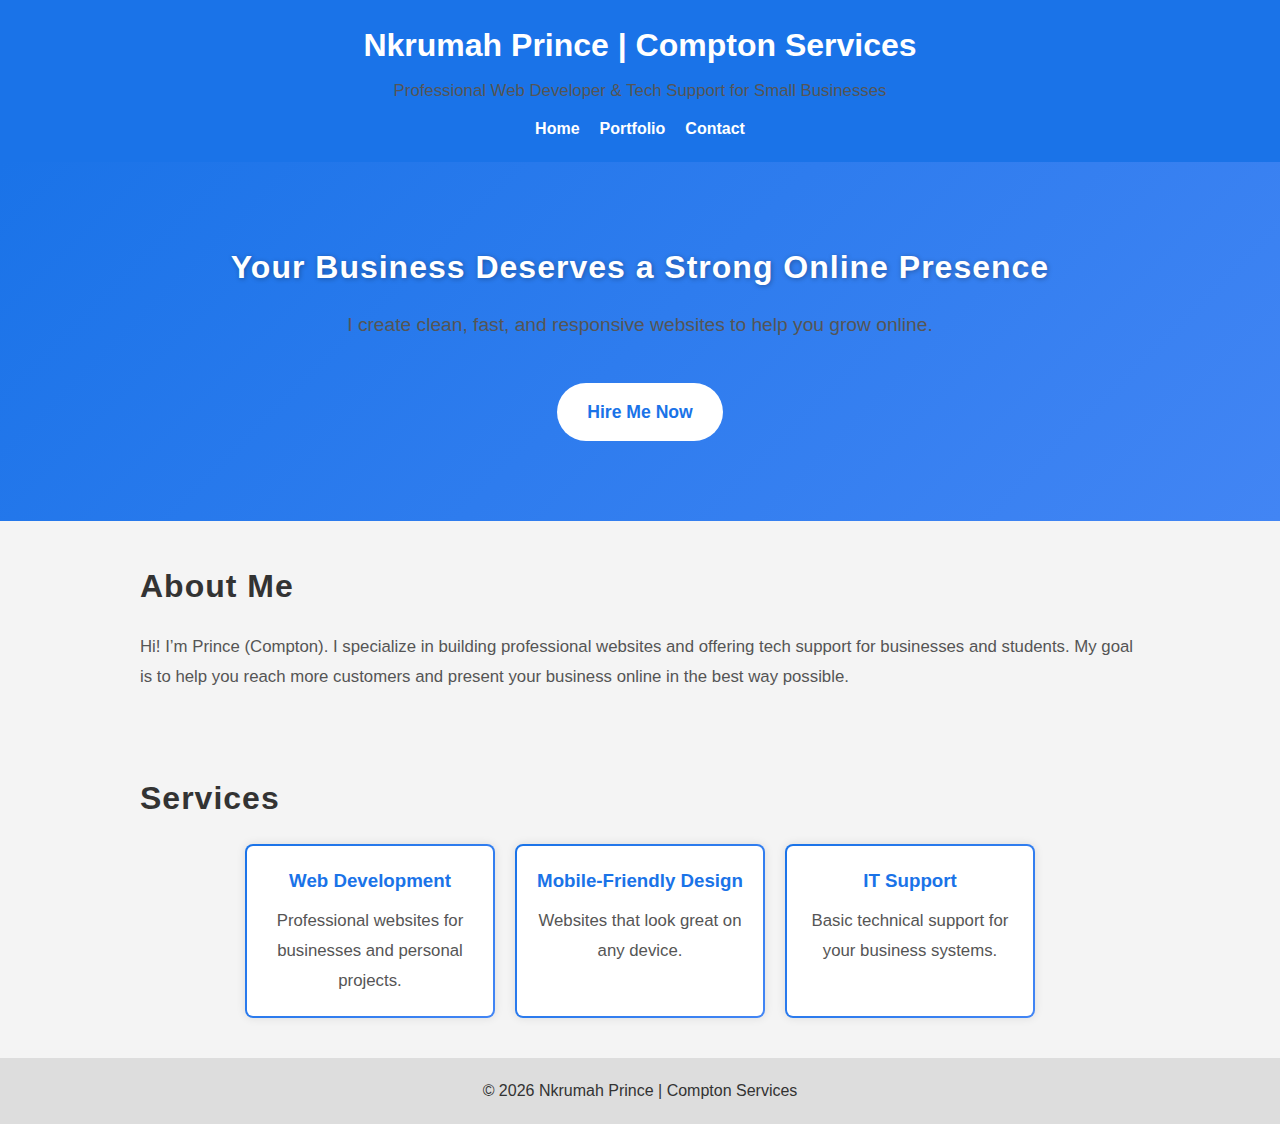
<file: index.html>
<!DOCTYPE html>
<html lang="en">
<head>
  <meta charset="UTF-8">
  <meta name="viewport" content="width=device-width, initial-scale=1.0">
  <title>Compton Services | Home</title>
  <link rel="stylesheet" href="css/style.css">
</head>
<body>

  <!-- Header -->
  <header>
    <div class="container">
      <h1>Nkrumah Prince | Compton Services</h1>
      <p>Professional Web Developer & Tech Support for Small Businesses</p>
      <nav>
        <ul>
          <li><a href="index.html">Home</a></li>
          <li><a href="portfolio.html">Portfolio</a></li>
          <li><a href="contact.html">Contact</a></li>
        </ul>
      </nav>
    </div>
  </header>

  <!-- Hero Section -->
  <section class="hero">
    <div class="container">
      <h2>Your Business Deserves a Strong Online Presence</h2>
      <p>I create clean, fast, and responsive websites to help you grow online.</p>
      <a href="contact.html" class="btn">Hire Me Now</a>
    </div>
  </section>

  <!-- About Section -->
  <section class="about">
    <div class="container">
      <h2>About Me</h2>
      <p>Hi! I’m Prince (Compton). I specialize in building professional websites and offering tech support for businesses and students. My goal is to help you reach more customers and present your business online in the best way possible.</p>
    </div>
  </section>

  <!-- Services Section -->
  <section class="services">
    <div class="container">
      <h2>Services</h2>
      <div class="service-cards">
        <div class="card">
          <h3>Web Development</h3>
          <p>Professional websites for businesses and personal projects.</p>
        </div>
        <div class="card">
          <h3>Mobile-Friendly Design</h3>
          <p>Websites that look great on any device.</p>
        </div>
        <div class="card">
          <h3>IT Support</h3>
          <p>Basic technical support for your business systems.</p>
        </div>
      </div>
    </div>
  </section>

  <!-- Footer -->
  <footer>
    <div class="container">
      &copy; 2026 Nkrumah Prince | Compton Services
    </div>
  </footer>

  <script src="js/script.js"></script>
</body>
</html>
</file>
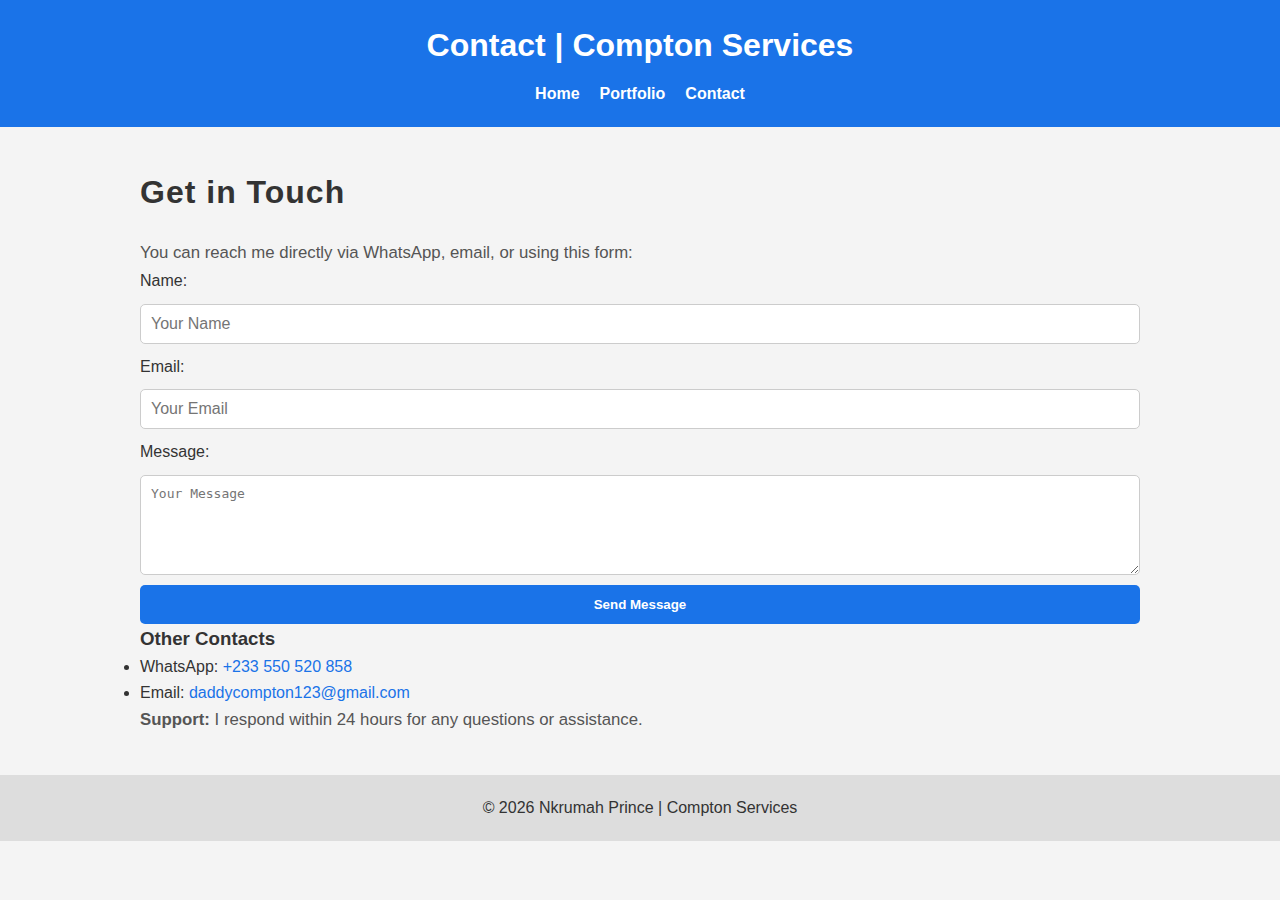
<file: contact.html>
<!DOCTYPE html>
<html lang="en">
<head>
  <meta charset="UTF-8">
  <meta name="viewport" content="width=device-width, initial-scale=1.0">
  <title>Compton Services | Contact</title>
  <link rel="stylesheet" href="css/style.css">
</head>
<body>

  <!-- Header -->
  <header>
    <div class="container">
      <h1>Contact | Compton Services</h1>
      <nav>
        <ul>
          <li><a href="index.html">Home</a></li>
          <li><a href="portfolio.html">Portfolio</a></li>
          <li><a href="contact.html">Contact</a></li>
        </ul>
      </nav>
    </div>
  </header>

  <!-- Contact Section -->
  <section class="contact">
    <div class="container">
      <h2>Get in Touch</h2>
      <p>You can reach me directly via WhatsApp, email, or using this form:</p>

      <!-- Contact Form -->
      <form>
        <label for="name">Name:</label>
        <input type="text" id="name" placeholder="Your Name" required>

        <label for="email">Email:</label>
        <input type="email" id="email" placeholder="Your Email" required>

        <label for="message">Message:</label>
        <textarea id="message" placeholder="Your Message" required></textarea>

        <button type="submit">Send Message</button>
      </form>

      <!-- Other Contact Info -->
      <h3>Other Contacts</h3>
      <ul>
        <li>WhatsApp: <a href="https://wa.me/233550520858" target="_blank">+233 550 520 858</a></li>
        <li>Email: <a href="mailto:daddycompto123@gmail.com">daddycompton123@gmail.com</a></li>
      </ul>

      <p><strong>Support:</strong> I respond within 24 hours for any questions or assistance.</p>
    </div>
  </section>

  <!-- Footer -->
  <footer>
    <div class="container">
      &copy; 2026 Nkrumah Prince | Compton Services
    </div>
  </footer>

  <script src="js/script.js"></script>
</body>
</html>
</file>
<file: css/style.css>
/* Reset & Basics */
* {
  margin: 0;
  padding: 0;
  box-sizing: border-box;
}
body {
  font-family: Arial, sans-serif;
  line-height: 1.6;
  background-color: #f4f4f4;
  color: #333;
}

/* Links */
a {
  text-decoration: none;
  color: #1a73e8;
}
a:hover {
  text-decoration: underline;
}

/* Container */
.container {
  width: 90%;
  max-width: 1000px;
  margin: 0 auto;
}

/* Header */
header {
  background-color: #1a73e8;
  color: #fff;
  padding: 20px 0;
  text-align: center;
}
header h1 {
  font-size: 2em;
  margin-bottom: 5px;
}
header nav ul {
  list-style: none;
  display: flex;
  justify-content: center;
  gap: 20px;
  margin-top: 10px;
}
header nav ul li a {
  color: #fff;
  font-weight: bold;
}

/* Hero Section */
.hero {
  text-align: center;
  padding: 60px 20px;
  background-color: #e8f0fe;
}
.hero h2 {
  font-size: 1.8em;
  margin-bottom: 15px;
}
.hero p {
  font-size: 1.1em;
}
.hero .btn {
  display: inline-block;
  padding: 12px 25px;
  background-color: #1a73e8;
  color: #fff;
  border-radius: 5px;
  margin-top: 20px;
  font-weight: bold;
  transition: background 0.3s ease;
}
.hero .btn:hover {
  background-color: #155ab6;
}

/* About Section */
.about, .services, .portfolio, .contact {
  padding: 40px 0;
}

/* Services Section */
.service-cards {
  display: flex;
  flex-wrap: wrap;
  gap: 20px;
  justify-content: center;
}
.card {
  background-color: #fff;
  padding: 20px;
  border-radius: 8px;
  box-shadow: 0 0 10px rgba(0,0,0,0.1);
  width: 250px;
  text-align: center;
}
.card h3 {
  margin-bottom: 10px;
  color: #1a73e8;
}

/* Portfolio Section */
.projects {
  display: flex;
  flex-wrap: wrap;
  gap: 20px;
  justify-content: center;
}
.project-card {
  background-color: #fff;
  padding: 15px;
  border-radius: 8px;
  box-shadow: 0 0 10px rgba(0,0,0,0.1);
  width: 250px;
  text-align: center;
}
.project-card img {
  max-width: 100%;
  border-radius: 5px;
  margin-bottom: 10px;
}
.project-card h3 {
  margin-bottom: 5px;
  color: #1a73e8;
}

/* Contact Form */
form {
  display: flex;
  flex-direction: column;
  gap: 10px;
}
input, textarea {
  padding: 10px;
  border-radius: 5px;
  border: 1px solid #ccc;
  width: 100%;
  font-size: 1em;
}
textarea {
  resize: vertical;
  min-height: 100px;
}
button {
  padding: 12px;
  border: none;
  border-radius: 5px;
  background-color: #1a73e8;
  color: #fff;
  font-weight: bold;
  cursor: pointer;
  transition: background 0.3s ease;
}
button:hover {
  background-color: #155ab6;
}

/* Footer */
footer {
  text-align: center;
  padding: 20px;
  background-color: #ddd;
}

/* Responsive */
@media(max-width: 768px){
  .service-cards, .projects {
    flex-direction: column;
    align-items: center;
  }
  header nav ul {
    flex-direction: column;
    gap: 10px;
  }
}
/* Hidden sections for scroll animations */
section.hidden {
  opacity: 0;
  transform: translateY(50px);
  transition: opacity 0.8s ease-out, transform 0.8s ease-out;
}

section.visible {
  opacity: 1;
  transform: translateY(0);
}

/* Card hover animation already handled by JS */
/* Optional: Smooth transition for all cards */
.card, .project-card {
  transition: transform 0.3s ease, box-shadow 0.3s ease;
}

/* Button hover animation */
.btn {
  transition: background 0.3s ease, transform 0.2s ease;
}
.btn:hover {
  transform: scale(1.05);
}

/* Add small transition for inputs and textarea focus */
input:focus, textarea:focus {
  border-color: #1a73e8;
  outline: none;
  box-shadow: 0 0 5px rgba(26, 115, 232, 0.5);
}
/* Hero Section Upgrade */
.hero {
  text-align: center;
  padding: 80px 20px;
  background: linear-gradient(135deg, #1a73e8, #4285f4);
  color: white;
}
.hero h2 {
  font-size: 2em;
  margin-bottom: 15px;
  text-shadow: 1px 1px 5px rgba(0,0,0,0.3);
}
.hero p {
  font-size: 1.2em;
  margin-bottom: 20px;
}
.hero .btn {
  padding: 15px 30px;
  font-size: 1.1em;
  background: #fff;
  color: #1a73e8;
  border-radius: 50px;
  font-weight: bold;
  transition: all 0.3s ease;
}
.hero .btn:hover {
  background: #1a73e8;
  color: white;
  transform: scale(1.1);
}
/* Card Upgrade */
.card, .project-card {
  border: 2px solid transparent;
  background: linear-gradient(white, white) padding-box,
              linear-gradient(135deg, #1a73e8, #4285f4) border-box;
  transition: transform 0.4s ease, box-shadow 0.4s ease;
}
.card:hover, .project-card:hover {
  transform: translateY(-15px);
  box-shadow: 0 20px 30px rgba(0,0,0,0.2);
}
h2 {
  font-size: 2em;
  margin-bottom: 20px;
  letter-spacing: 1px;
}
p {
  font-size: 1.05em;
  line-height: 1.8;
  color: #555;
}
/* WhatsApp Floating Button */
.whatsapp-btn {
  position: fixed;
  bottom: 25px;
  right: 25px;
  background: #25d366;
  color: white;
  padding: 15px 20px;
  border-radius: 50px;
  font-size: 1.5em;
  text-decoration: none;
  box-shadow: 0 5px 15px rgba(0,0,0,0.3);
  transition: transform 0.3s ease, box-shadow 0.3s ease;
}
.whatsapp-btn:hover {
  transform: scale(1.1);
  box-shadow: 0 10px 20px rgba(0,0,0,0.3);
}
</file>
